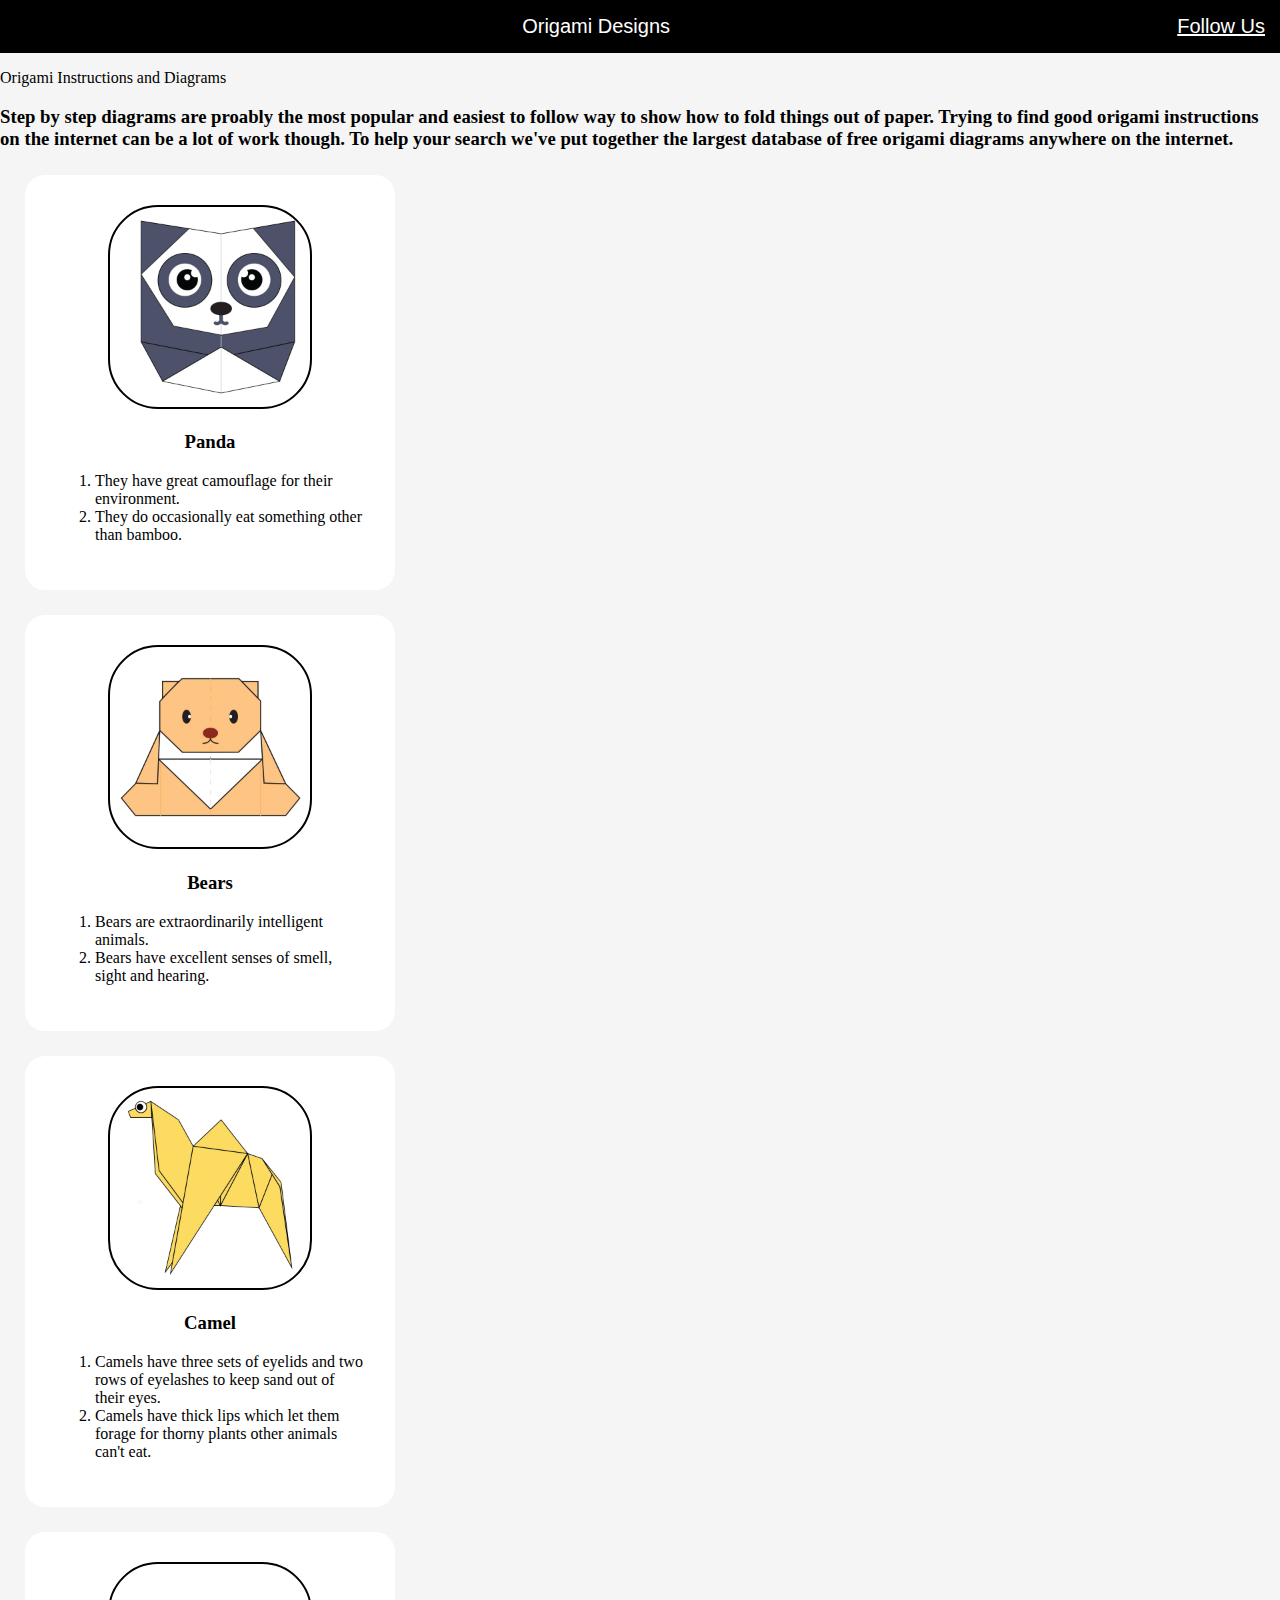
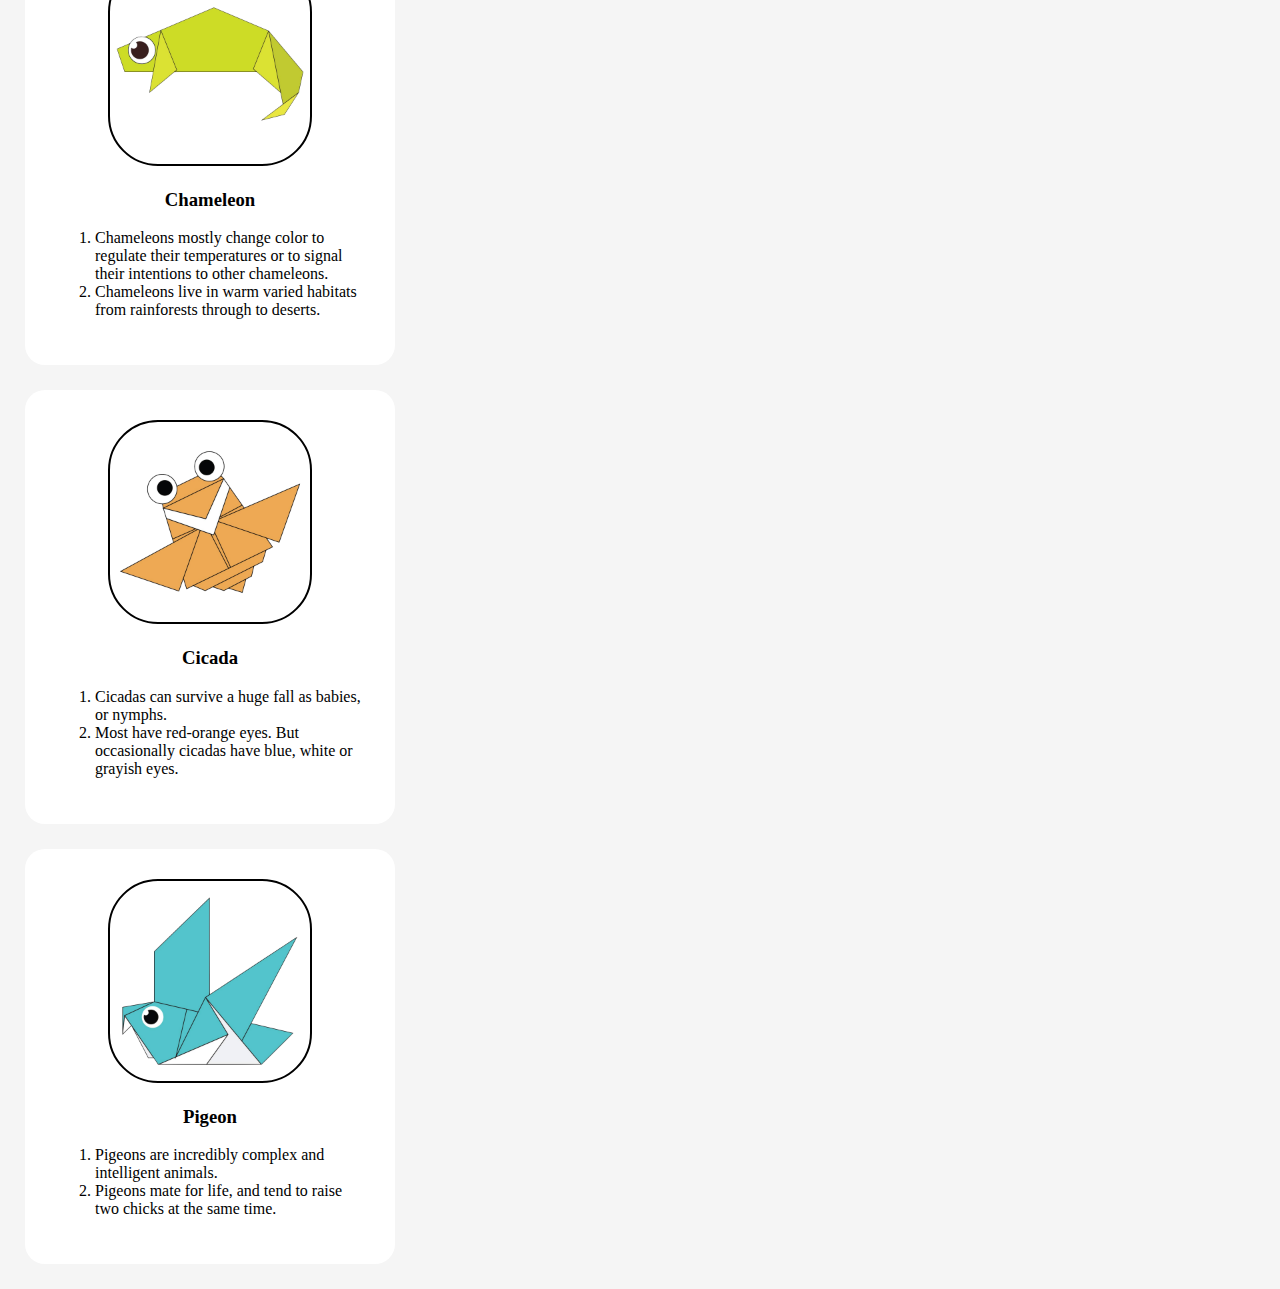
<file: index.html>
<!DOCTYPE HTML>
<html>
    <head>
        <title>Origami Designs</title>
        <link rel = "stylesheet" type = "text/css" href = "style.css"/>
    </head>

<div class = "header">
    <div class = "menu">
        <div><a href = "#"></a></div>
        <div>Origami Designs</div>
        <div><a href = "followus.html">Follow Us</a></div>

    </div>
</div>

   
<div class = "bodyimg">

        <p>
            Origami Instructions and Diagrams
        </p>
        <h3>
        Step by step diagrams are proably the most popular and easiest to follow way to show 
        how to fold things out of paper. Trying to find good origami instructions on the internet
        can be a lot of work though. To help your search we've put together the largest database of 
        free origami diagrams anywhere on the internet. 
        </h3>
</div>
            
   

<body>
<div class="grid">
    <div class="origami">  
    <center>    
        <a href = "http://origami.me/panda/"><img src="OrigamiImages/images/panda.png" width = "200px" height = "200px"/></a>
        <h3> Panda </h3>
    </center>
        <p>
            <ol>
                <li>They have great camouflage for their environment.</li>
                <li>They do occasionally eat something other than bamboo.</li>
            </ol>
        </p>
    </div>

    <div class="origami">  
        <center>   
        <a href = "http://origami.me/teddy-bear/"><img src="OrigamiImages/images/teddy.png" width = "200px" height = "200px"/></a>
        <h3> Bears </h3>
        </center>   
        <p>
            <ol>
                <li>Bears are extraordinarily intelligent animals.</li>
                <li>Bears have excellent senses of smell, sight and hearing.</li>

            </ol>
        </p>
    </div>
                    
    <div class="origami">
        <center>
        <a href="http://origami.me/camel/"><img src="OrigamiImages/images/camel.png" width="200px" height="200px"></a>
        <h3> Camel </h3>
        </center>
        <p>
            <ol>
            <li>Camels have three sets of eyelids and two rows of eyelashes to keep sand out of their eyes.</li>
            <li>Camels have thick lips which let them forage for thorny plants other animals can't eat.</li>
        </ol>
        </p>
    </div>
                    

    <div class="origami"> 
        <center>   
        <a href="http://origami.me/chameleon/"><img src = "OrigamiImages/images/chameleon.png" width="200px" height = "200px"></a>  
        <h3> Chameleon </h3>
        </center>
                <p>
                    <ol>
                        <li>Chameleons mostly change color to regulate their temperatures or to signal their intentions to other chameleons.</li>
                        <li>Chameleons live in warm varied habitats from rainforests through to deserts.</li>
                    </ol> 
                </p>
    </div>               

    <div class="origami">  
        <center>
        <a href="http://origami.me/flying-cicada/"><img src = "OrigamiImages/images/cicada.png" width="200px" height = "200px"></a>  
        <h3> Cicada </h3>
        </center>   
                    <p>
                        <ol>
                            <li>Cicadas can survive a huge fall as babies, or nymphs.</li>
                            <li>Most have red-orange eyes. But occasionally cicadas have blue, white or grayish eyes.</li>
                        </ol> 
    
                    </p>
    </div>

    <div class="origami">  
        <center>
        <a href="http://origami.me/pigeon/"><img src = "OrigamiImages/images/pigeon.png" width="200px" height = "200px"></a> 
        <h3> Pigeon </h3>
        </center>   
                <p>
                    <ol>
                        <li>Pigeons are incredibly complex and intelligent animals.</li>
                        <li>Pigeons mate for life, and tend to raise two chicks at the same time.</li>
                    </ol> 
                </p>
 

    </div>

    </body>

       

</html>
</file>
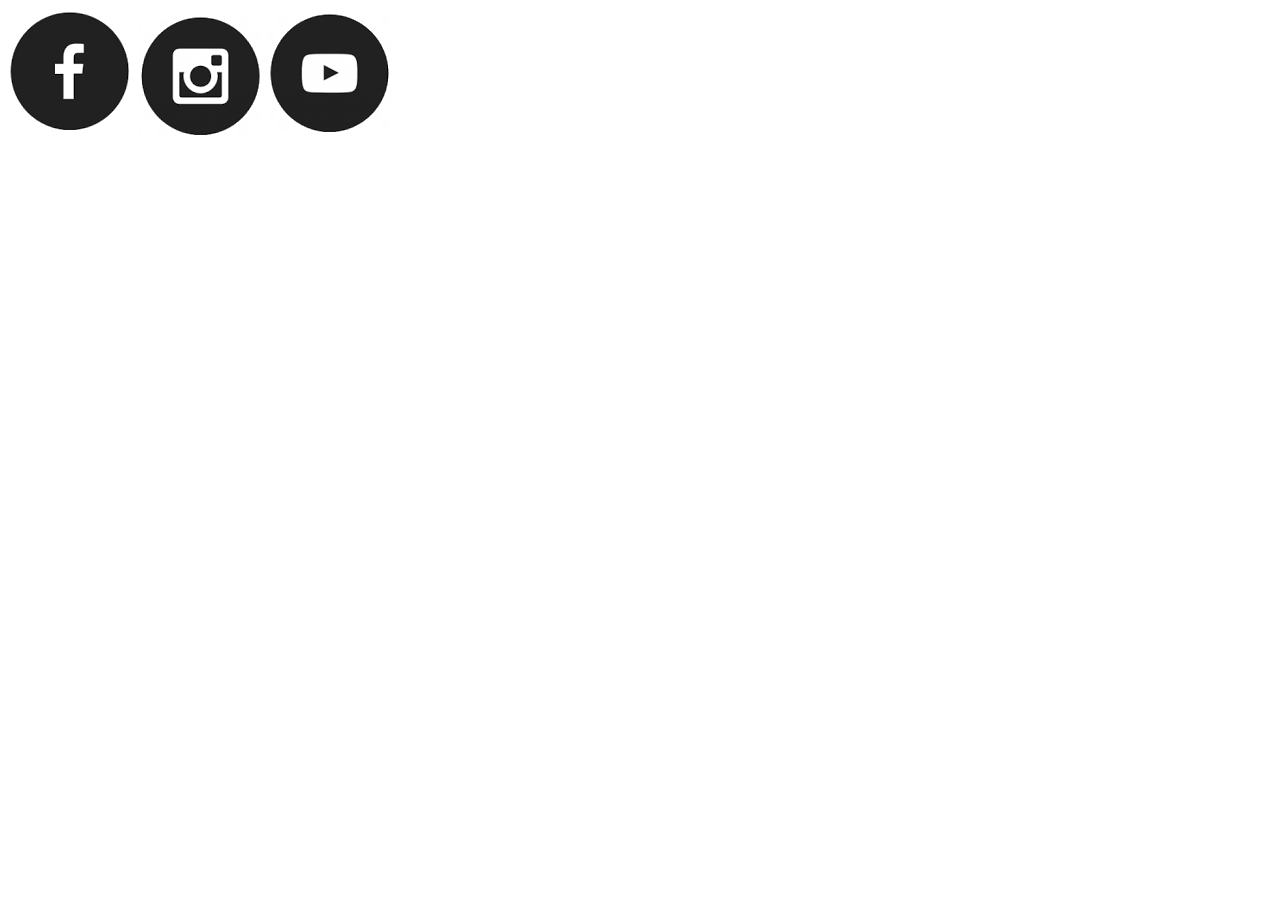
<file: followus.html>
<!DOCTYPE HTML>
<html>
    <div class = "footer">
        <a href = "https://www.facebook.com/"><img src="OrigamiImages/fb.png"/></a>
        <a href = "https://www.instagram.com/"><img src = "OrigamiImages/insta.png"></a>
        <a href = "https://www.youtube.com/"><img src = "OrigamiImages/youtube.png"></a>
       </div>
    </html>
</file>
<file: style.css>
.menu {
    display: flex;
    justify-content: space-between;
    background-color: #000000;
    padding: 15px;
    font-size: 20px;
    font-family: sans-serif;
    font-weight: 400;
    color: #ffffff;
}

body{
    margin: 0px;
    background-color: whitesmoke;
}
.grid img {
    border: 2px solid black;
    border-radius: 50px;
}

.origami {
    border-radius: 20px;
    background-color: #ffffff;
    padding: 30px;
    margin: 25px;
    width: 310px;
    font-family: fantasy;
}
a:link {
    color: white;
}

a:visited {
    color: white;
}

.origami:hover {
    transform: scale(1.2);
}
</file>
